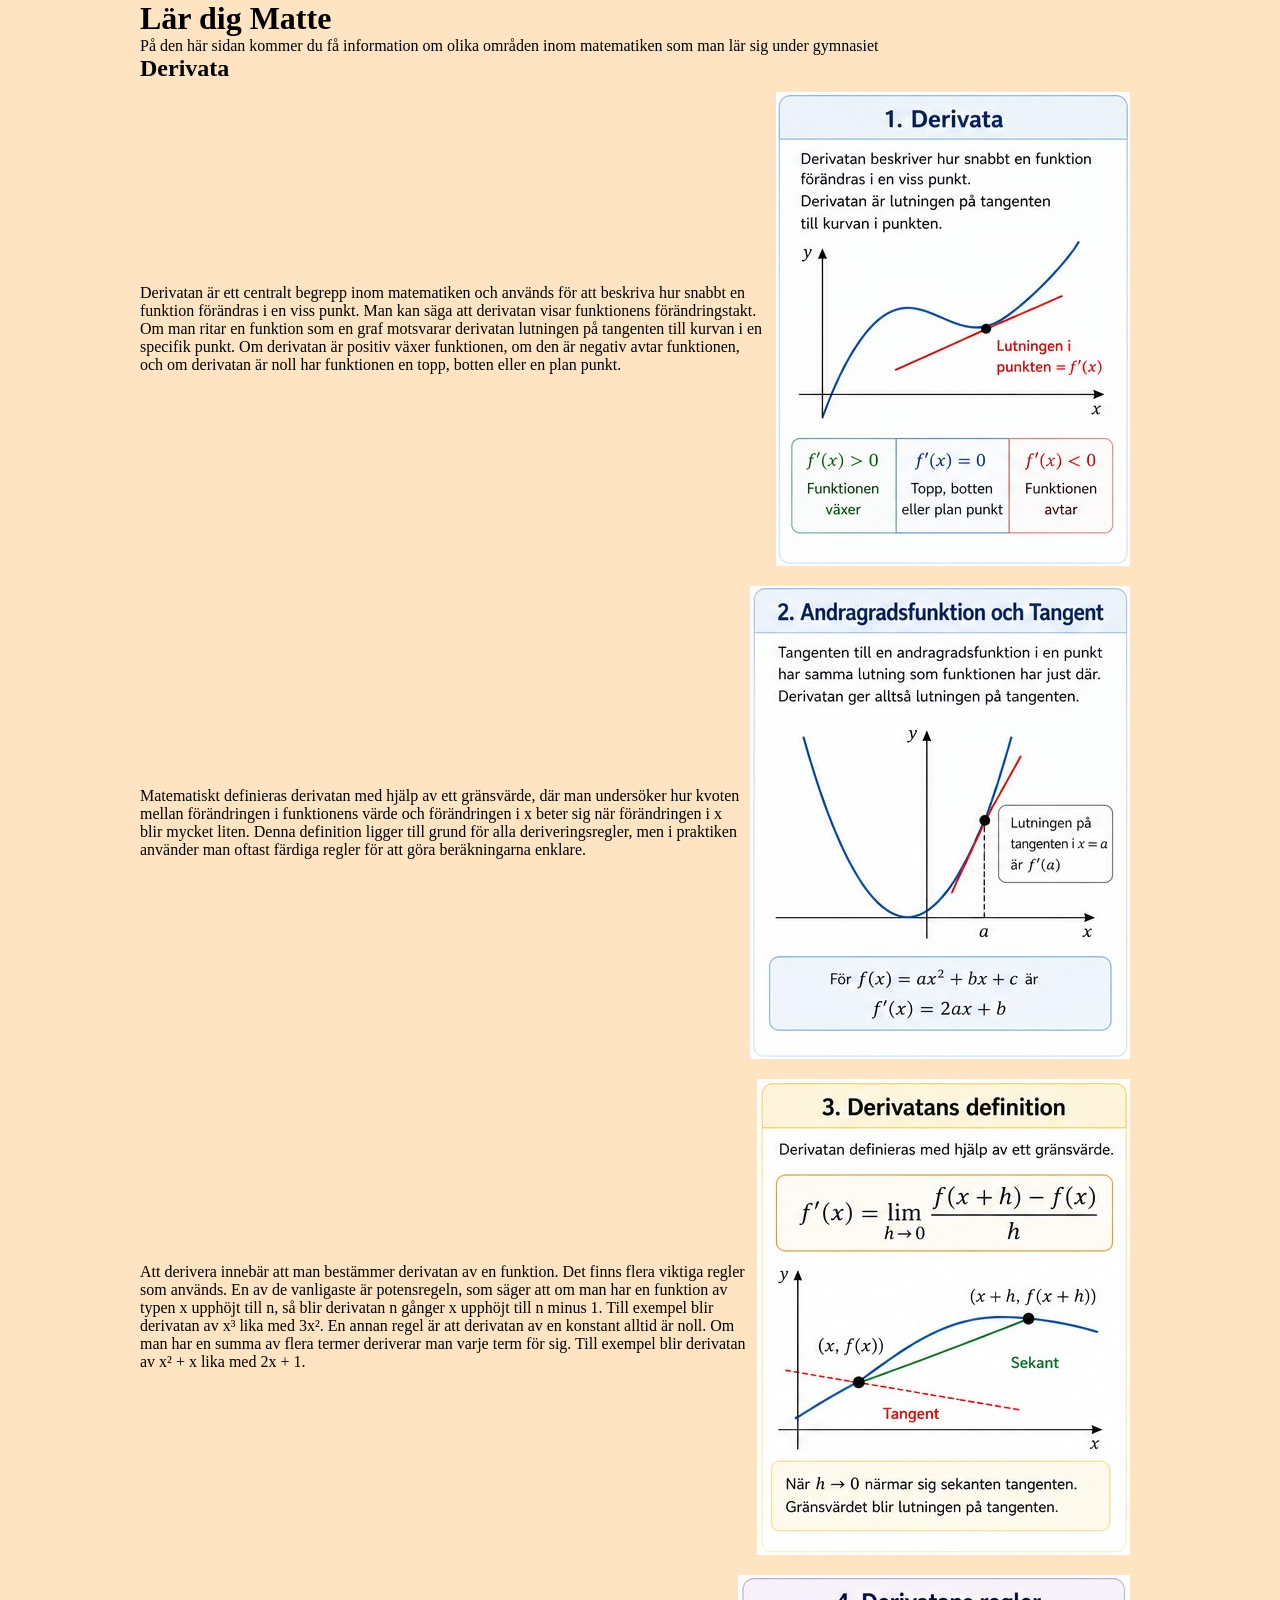
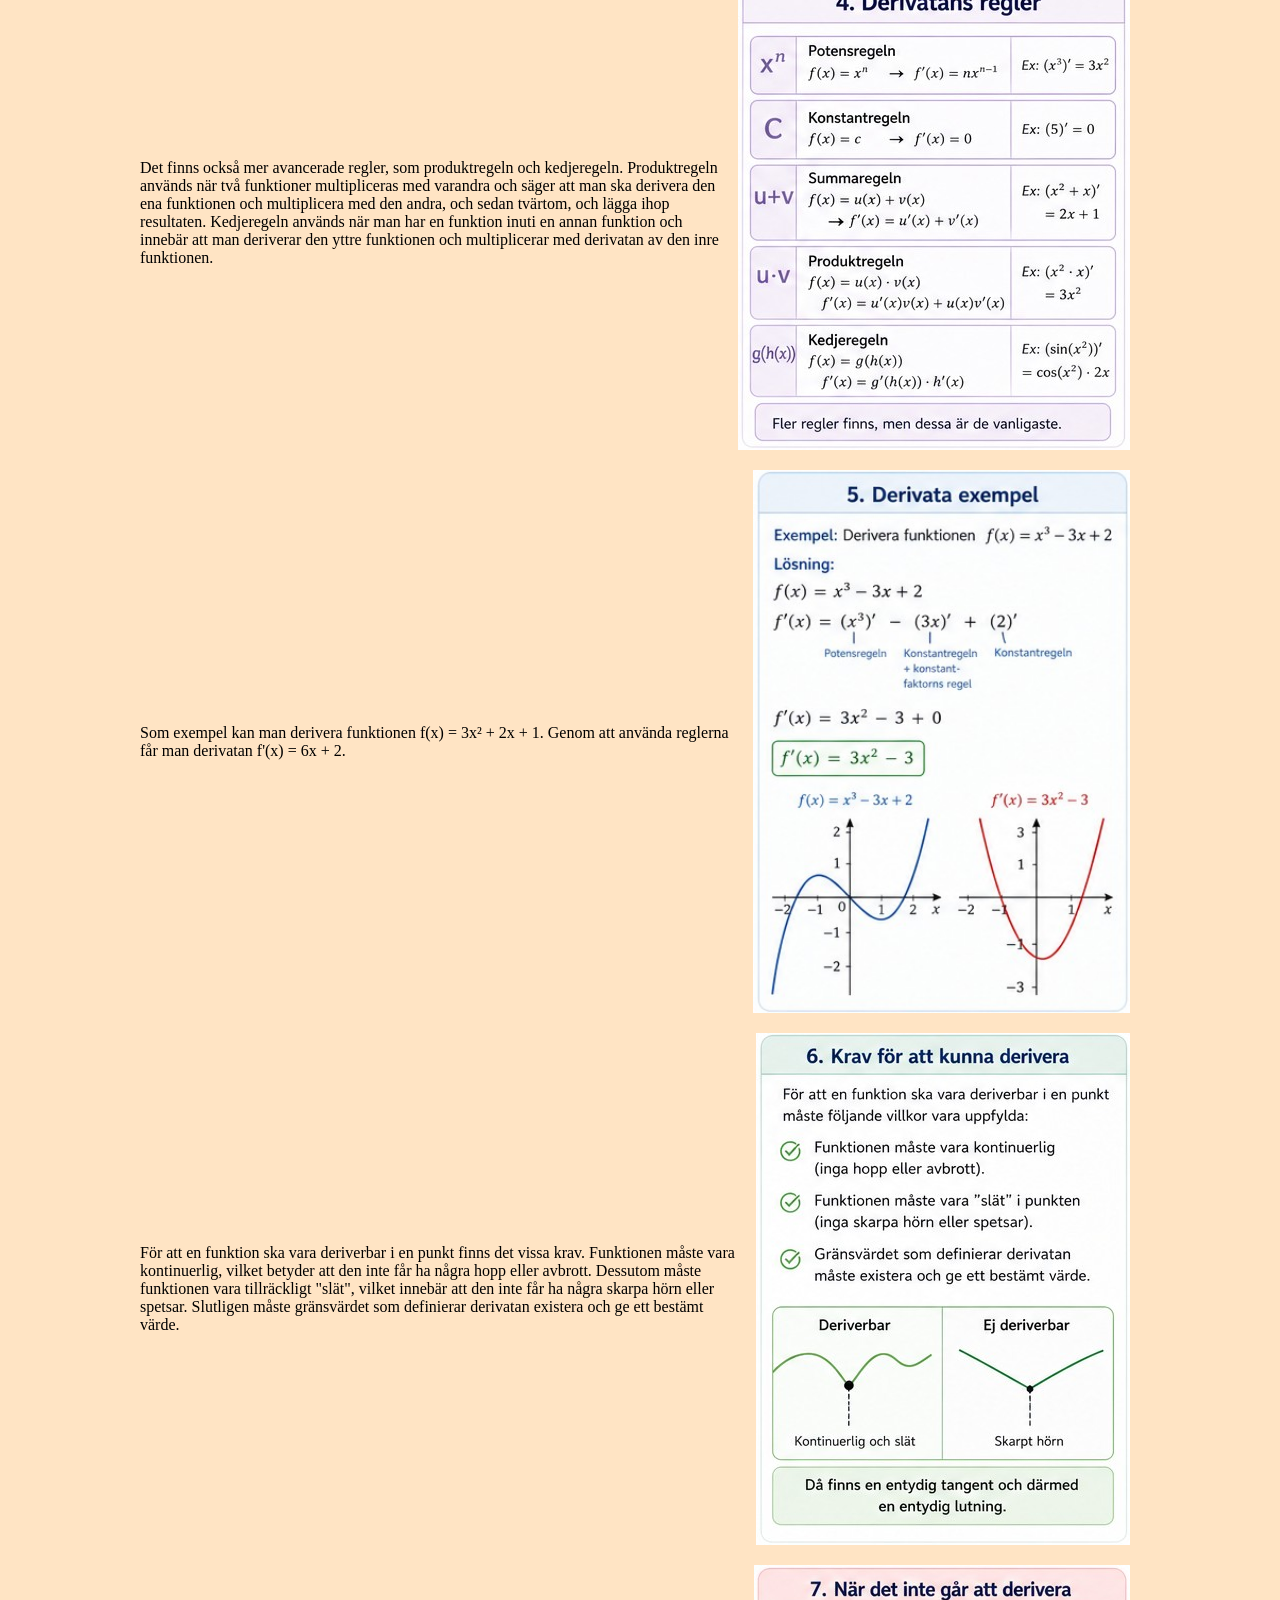
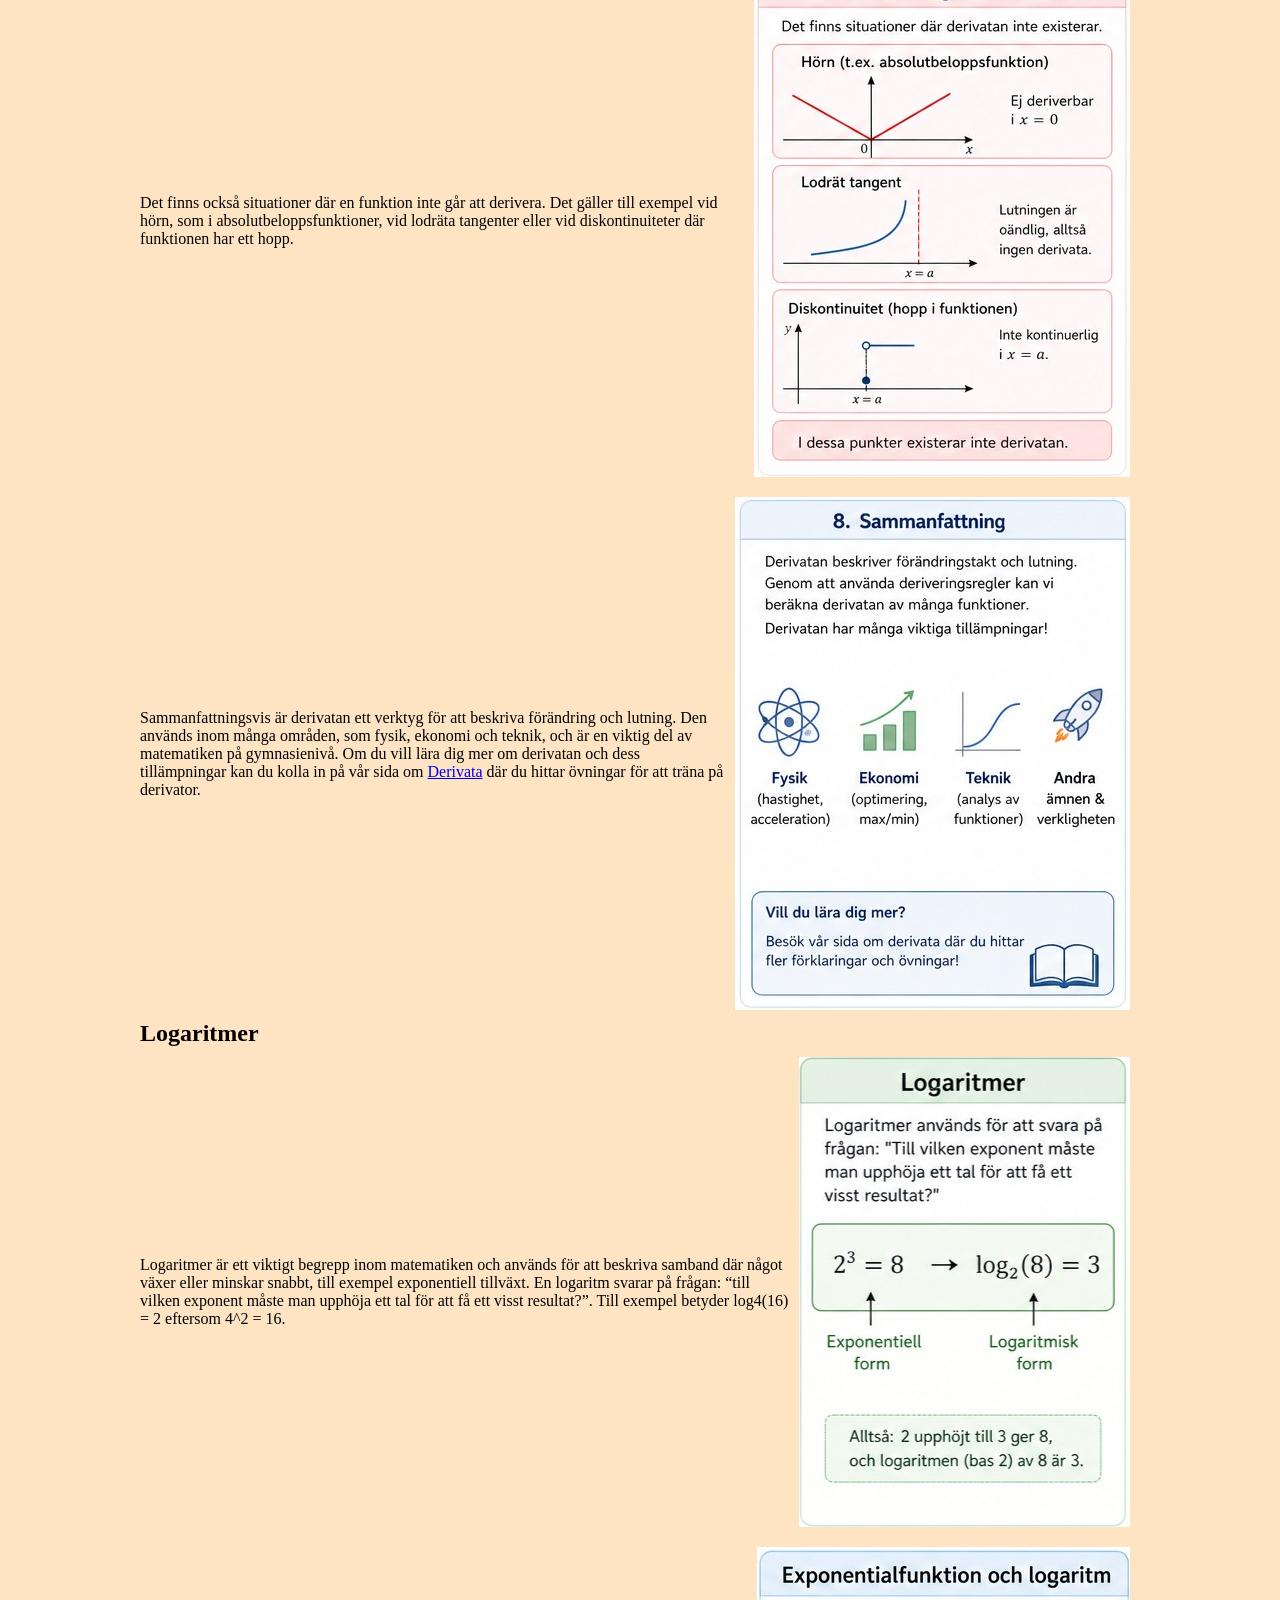
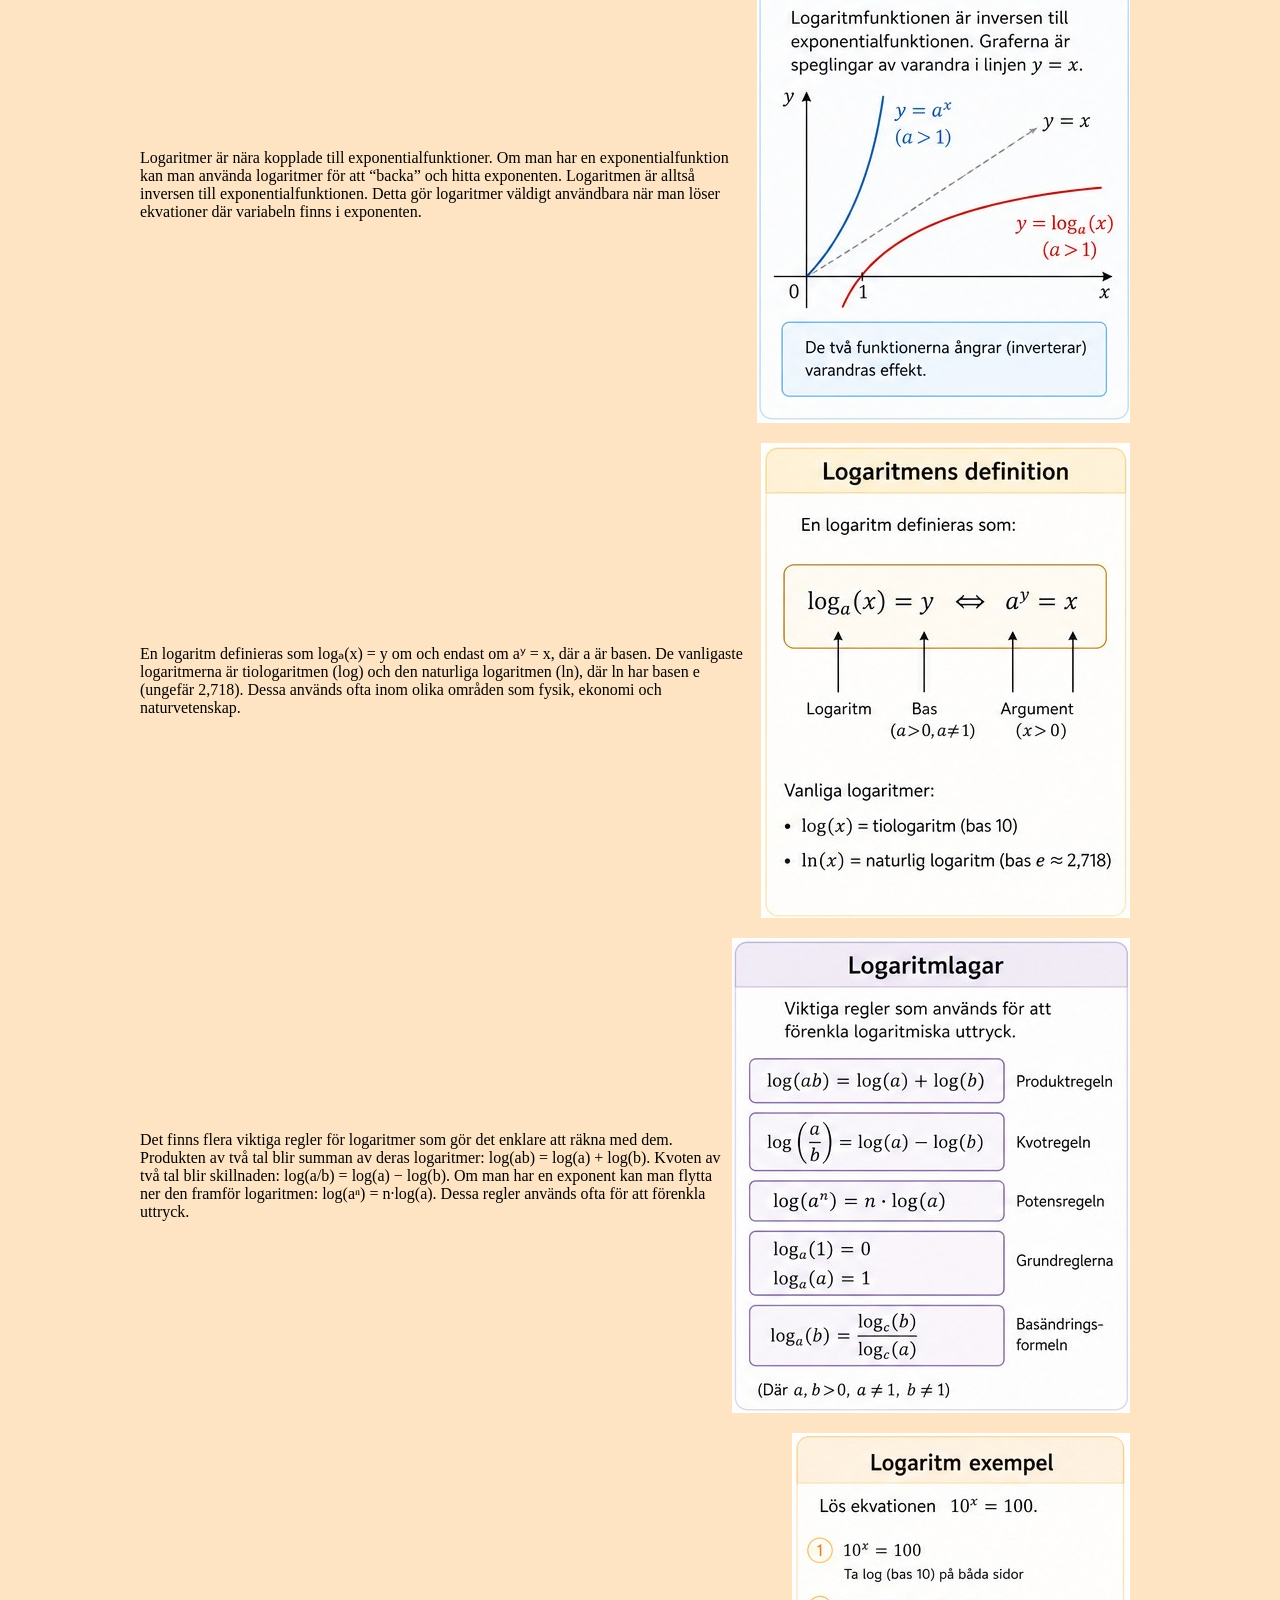
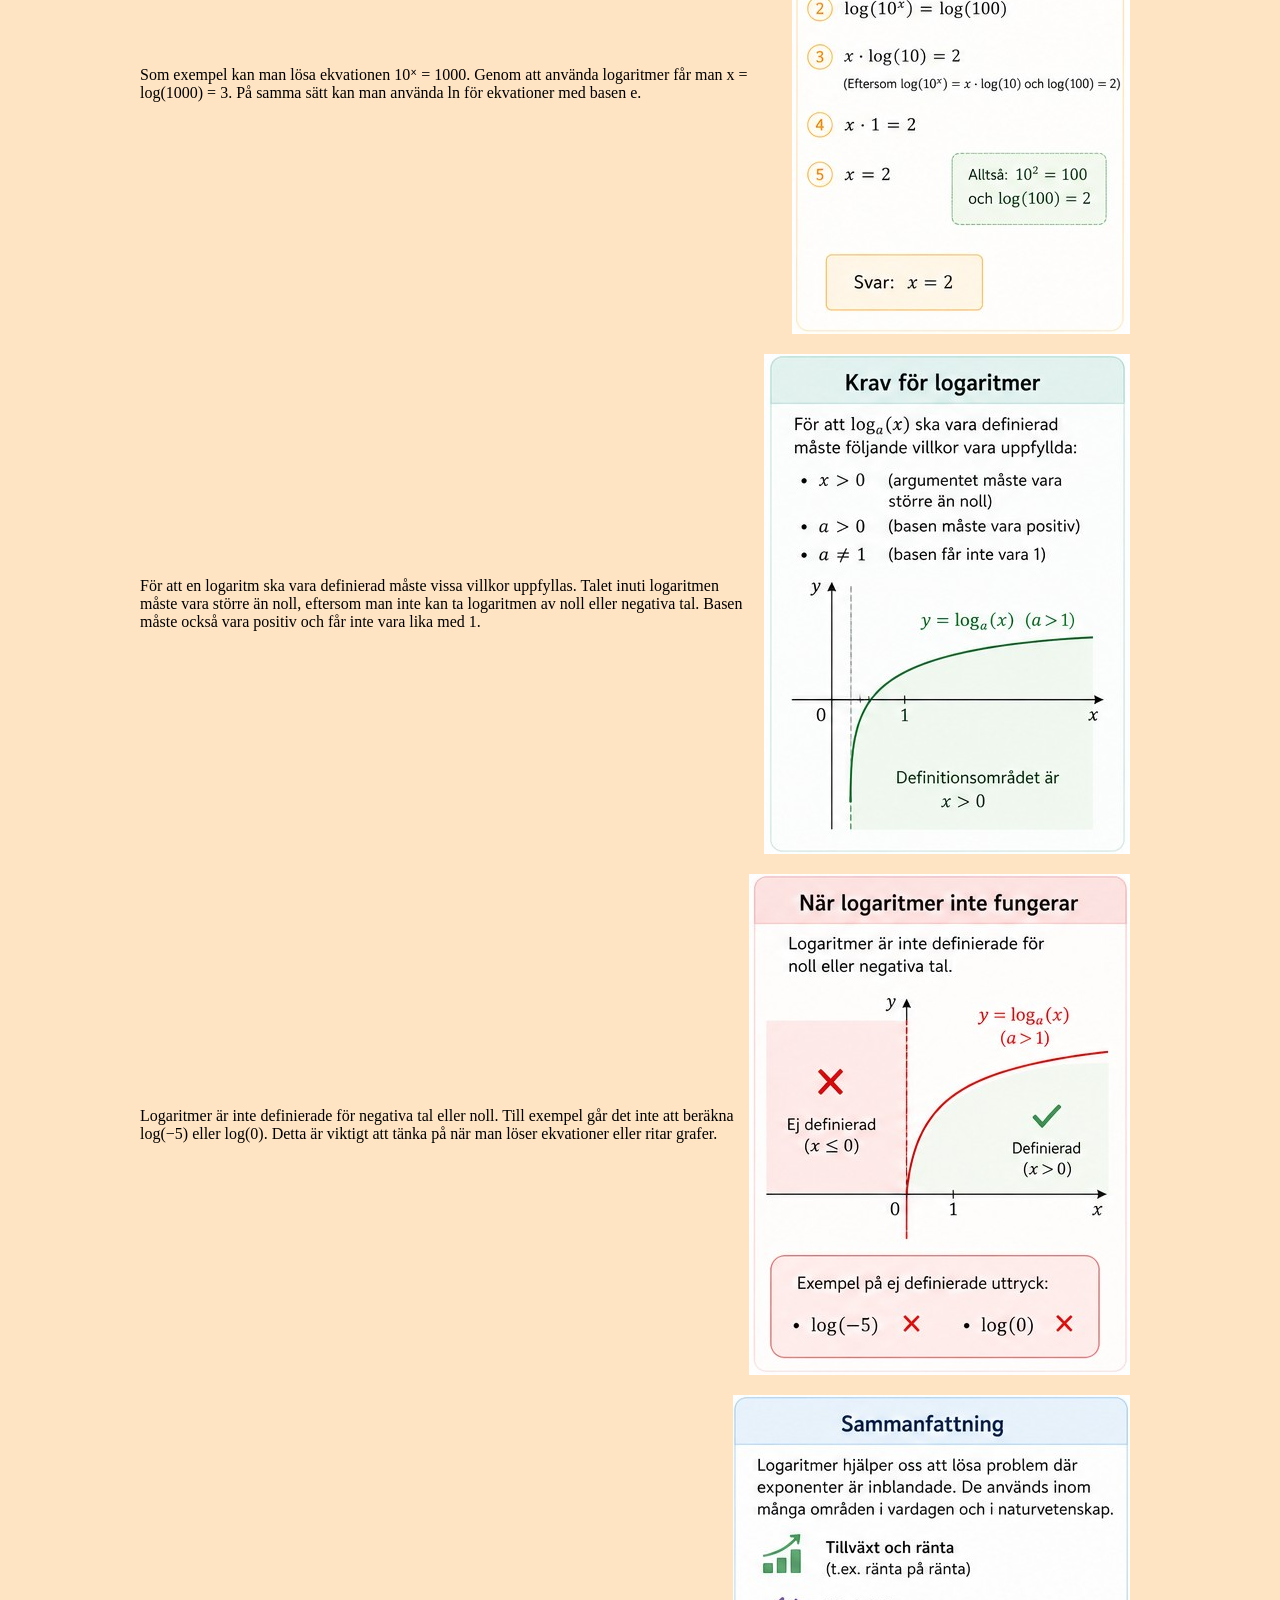
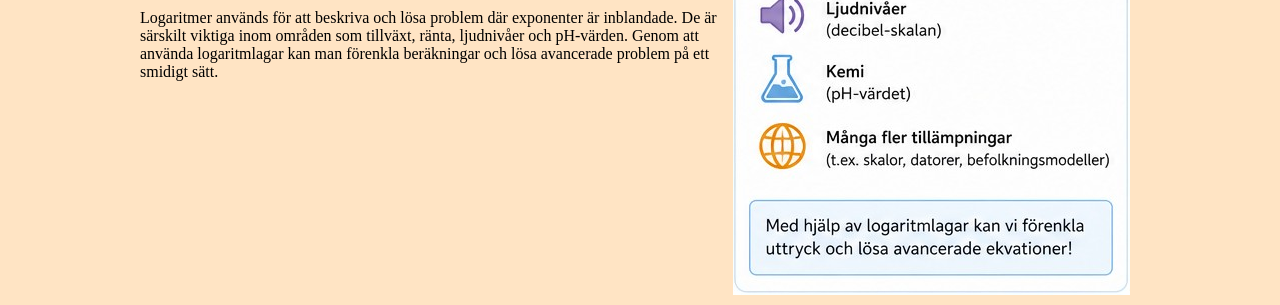
<file: html-filer/Information.html>
<!doctype html>
<html lang="en">
  <head>
    <meta charset="UTF-8" />
    <meta name="viewport" content="width=device-width, initial-scale=1.0" />
    <link rel="stylesheet" href="../css-filer/Style.css" />
    <title>Matte.se</title>
  </head>

  <body>
    <header>
      <nav></nav>
    </header>
    <div class="Rubrik">
      <h1>Lär dig Matte</h1>
    </div>
    <p>
      På den här sidan kommer du få information om olika områden inom
      matematiken som man lär sig under gymnasiet
    </p>

    <div class="Rubrik">
      <h2 id="Derivata">Derivata</h2>
    </div>

    <div class="Delinfo">
      <p>
        Derivatan är ett centralt begrepp inom matematiken och används för att
        beskriva hur snabbt en funktion förändras i en viss punkt. Man kan säga
        att derivatan visar funktionens förändringstakt. Om man ritar en
        funktion som en graf motsvarar derivatan lutningen på tangenten till
        kurvan i en specifik punkt. Om derivatan är positiv växer funktionen, om
        den är negativ avtar funktionen, och om derivatan är noll har funktionen
        en topp, botten eller en plan punkt.
      </p>
      <img
        src="../Bilder/Derivata1.jpg"
        alt="Andragradsfunktion och Tangent"
        class="Bilder"
      />
    </div>

    <div class="Delinfo">
      <p>
        Matematiskt definieras derivatan med hjälp av ett gränsvärde, där man
        undersöker hur kvoten mellan förändringen i funktionens värde och
        förändringen i x beter sig när förändringen i x blir mycket liten. Denna
        definition ligger till grund för alla deriveringsregler, men i praktiken
        använder man oftast färdiga regler för att göra beräkningarna enklare.
      </p>
      <img
        src="../Bilder/Derivata2.jpg"
        alt="Derivatans definition"
        class="Bilder"
      />
    </div>

    <div class="Delinfo">
      <p>
        Att derivera innebär att man bestämmer derivatan av en funktion. Det
        finns flera viktiga regler som används. En av de vanligaste är
        potensregeln, som säger att om man har en funktion av typen x upphöjt
        till n, så blir derivatan n gånger x upphöjt till n minus 1. Till
        exempel blir derivatan av x³ lika med 3x². En annan regel är att
        derivatan av en konstant alltid är noll. Om man har en summa av flera
        termer deriverar man varje term för sig. Till exempel blir derivatan av
        x² + x lika med 2x + 1.
      </p>
      <img
        src="../Bilder/Derivata3.jpg"
        alt="Derivatans regler"
        class="Bilder"
      />
    </div>

    <div class="Delinfo">
      <p>
        Det finns också mer avancerade regler, som produktregeln och
        kedjeregeln. Produktregeln används när två funktioner multipliceras med
        varandra och säger att man ska derivera den ena funktionen och
        multiplicera med den andra, och sedan tvärtom, och lägga ihop
        resultaten. Kedjeregeln används när man har en funktion inuti en annan
        funktion och innebär att man deriverar den yttre funktionen och
        multiplicerar med derivatan av den inre funktionen.
      </p>
      <img
        src="../Bilder/Derivata4.jpg"
        alt="Derivata Formler"
        class="Bilder"
      />
    </div>

    <div class="Delinfo">
      <p>
        Som exempel kan man derivera funktionen f(x) = 3x² + 2x + 1. Genom att
        använda reglerna får man derivatan f'(x) = 6x + 2.
      </p>
      <img
        src="../Bilder/Derivata5.jpg"
        alt="Derivata exempel"
        class="Bilder"
      />
    </div>

    <div class="Delinfo">
      <p>
        För att en funktion ska vara deriverbar i en punkt finns det vissa krav.
        Funktionen måste vara kontinuerlig, vilket betyder att den inte får ha
        några hopp eller avbrott. Dessutom måste funktionen vara tillräckligt
        "slät", vilket innebär att den inte får ha några skarpa hörn eller
        spetsar. Slutligen måste gränsvärdet som definierar derivatan existera
        och ge ett bestämt värde.
      </p>
      <img
        src="../Bilder/Derivata6.jpg"
        alt="Exempel på en funktion som går att derivera"
        class="Bilder"
      />
    </div>

    <div class="Delinfo">
      <p>
        Det finns också situationer där en funktion inte går att derivera. Det
        gäller till exempel vid hörn, som i absolutbeloppsfunktioner, vid
        lodräta tangenter eller vid diskontinuiteter där funktionen har ett
        hopp.
      </p>
      <img
        src="../Bilder/Derivata7.jpg"
        alt="Exempel på en funktion som har spetsiga hörn så blir den oderiverbar vid den punkten"
        class="Bilder"
      />
    </div>

    <div class="Delinfo">
      <p>
        Sammanfattningsvis är derivatan ett verktyg för att beskriva förändring
        och lutning. Den används inom många områden, som fysik, ekonomi och
        teknik, och är en viktig del av matematiken på gymnasienivå. Om du vill
        lära dig mer om derivatan och dess tillämpningar kan du kolla in på vår
        sida om <a href="Derivata.html">Derivata</a> där du hittar övningar för
        att träna på derivator.
      </p>
      <img
        src="../Bilder/Derivata8.jpg"
        alt="Derivata sammanfattning"
        class="Bilder"
      />
    </div>

    <div class="Rubrik">
      <h2 id="Logaritmer">Logaritmer</h2>
    </div>

    <div class="Delinfo">
      <p>
        Logaritmer är ett viktigt begrepp inom matematiken och används för att
        beskriva samband där något växer eller minskar snabbt, till exempel
        exponentiell tillväxt. En logaritm svarar på frågan: “till vilken
        exponent måste man upphöja ett tal för att få ett visst resultat?”. Till
        exempel betyder log4(16) = 2 eftersom 4^2 = 16.
      </p>
      <img
        src="../Bilder/Logaritmer1.jpg"
        alt="En enkel Logaritm"
        class="Bilder"
      />
    </div>
    <div class="Delinfo">
      <p>
        Logaritmer är nära kopplade till exponentialfunktioner. Om man har en
        exponentialfunktion kan man använda logaritmer för att “backa” och hitta
        exponenten. Logaritmen är alltså inversen till exponentialfunktionen.
        Detta gör logaritmer väldigt användbara när man löser ekvationer där
        variabeln finns i exponenten.
      </p>
      <img
        src="../Bilder/Logaritmer2.jpg"
        alt="Bild på en exponentialfunktion och logaritmfunktion"
        class="Bilder"
      />
    </div>
    <div class="Delinfo">
      <p>
        En logaritm definieras som logₐ(x) = y om och endast om aʸ = x, där a är
        basen. De vanligaste logaritmerna är tiologaritmen (log) och den
        naturliga logaritmen (ln), där ln har basen e (ungefär 2,718). Dessa
        används ofta inom olika områden som fysik, ekonomi och naturvetenskap.
      </p>
      <img
        src="../Bilder/Logaritmer3.jpg"
        alt="Logaritm formel"
        class="Bilder"
      />
    </div>
    <div class="Delinfo">
      <p>
        Det finns flera viktiga regler för logaritmer som gör det enklare att
        räkna med dem. Produkten av två tal blir summan av deras logaritmer:
        log(ab) = log(a) + log(b). Kvoten av två tal blir skillnaden: log(a/b) =
        log(a) − log(b). Om man har en exponent kan man flytta ner den framför
        logaritmen: log(aⁿ) = n·log(a). Dessa regler används ofta för att
        förenkla uttryck.
      </p>
      <img
        src="../Bilder/Logaritmer4.jpg"
        alt="Logaritm lagar"
        class="Bilder"
      />
    </div>
    <div class="Delinfo">
      <p>
        Som exempel kan man lösa ekvationen 10ˣ = 1000. Genom att använda
        logaritmer får man x = log(1000) = 3. På samma sätt kan man använda ln
        för ekvationer med basen e.
      </p>
      <img
        src="../Bilder/Logaritmer5.jpg"
        alt="Exempel på en logaritm"
        class="Bilder"
      />
    </div>
    <div class="Delinfo">
      <p>
        För att en logaritm ska vara definierad måste vissa villkor uppfyllas.
        Talet inuti logaritmen måste vara större än noll, eftersom man inte kan
        ta logaritmen av noll eller negativa tal. Basen måste också vara positiv
        och får inte vara lika med 1.
      </p>
      <img
        src="../Bilder/Logaritmer6.jpg"
        alt="Graf som visar att grafen aldrig är på negativa sidan av x axeln"
        class="Bilder"
      />
    </div>
    <div class="Delinfo">
      <p>
        Logaritmer är inte definierade för negativa tal eller noll. Till exempel
        går det inte att beräkna log(−5) eller log(0). Detta är viktigt att
        tänka på när man löser ekvationer eller ritar grafer.
      </p>
      <img
        src="../Bilder/Logaritmer7.jpg"
        alt="Ett kryss över log(-5)"
        class="Bilder"
      />
    </div>
    <div class="Delinfo">
      <p>
        Logaritmer används för att beskriva och lösa problem där exponenter är
        inblandade. De är särskilt viktiga inom områden som tillväxt, ränta,
        ljudnivåer och pH-värden. Genom att använda logaritmlagar kan man
        förenkla beräkningar och lösa avancerade problem på ett smidigt sätt.
      </p>
      <img
        src="../Bilder/Logaritmer8.jpg"
        alt="Bild på Sammanfattning"
        class="Bilder"
      />
    </div>

    <script src="../javascript-filer/JavaScript.js"></script>
  </body>
</html>
</file>
<file: css-filer/Style.css>
* {
    background-color: bisque;
    max-width: 1000px;
    align-items: center;
    margin: auto
}

.menubtn {
    position: fixed;
    left: 15px;
}

.menubtn span {
    display: block;
    width: 30px;
    height: 4px;
    background: black;
    margin: 6px 0;
}

.sidebar {
    position: fixed;
    top: 0;
    left: -250px;
    width: 250px;
    height: 100%;
    background-color: #333;
    padding-top: 60px;
    transition: 0.3s;
    z-index: 1000;
}

.sidebar a {
    display: block;
    color: white;
    padding: 10px 20px;
    text-decoration: none;
}

.sidebar a:hover {
    background-color: #575757;
}

.sidebar.active {
    left: 0;
}

.Delinfo {
    display: flex;
}

.Bilder {
    width: 50%;
    padding: 10px;
}
</file>
